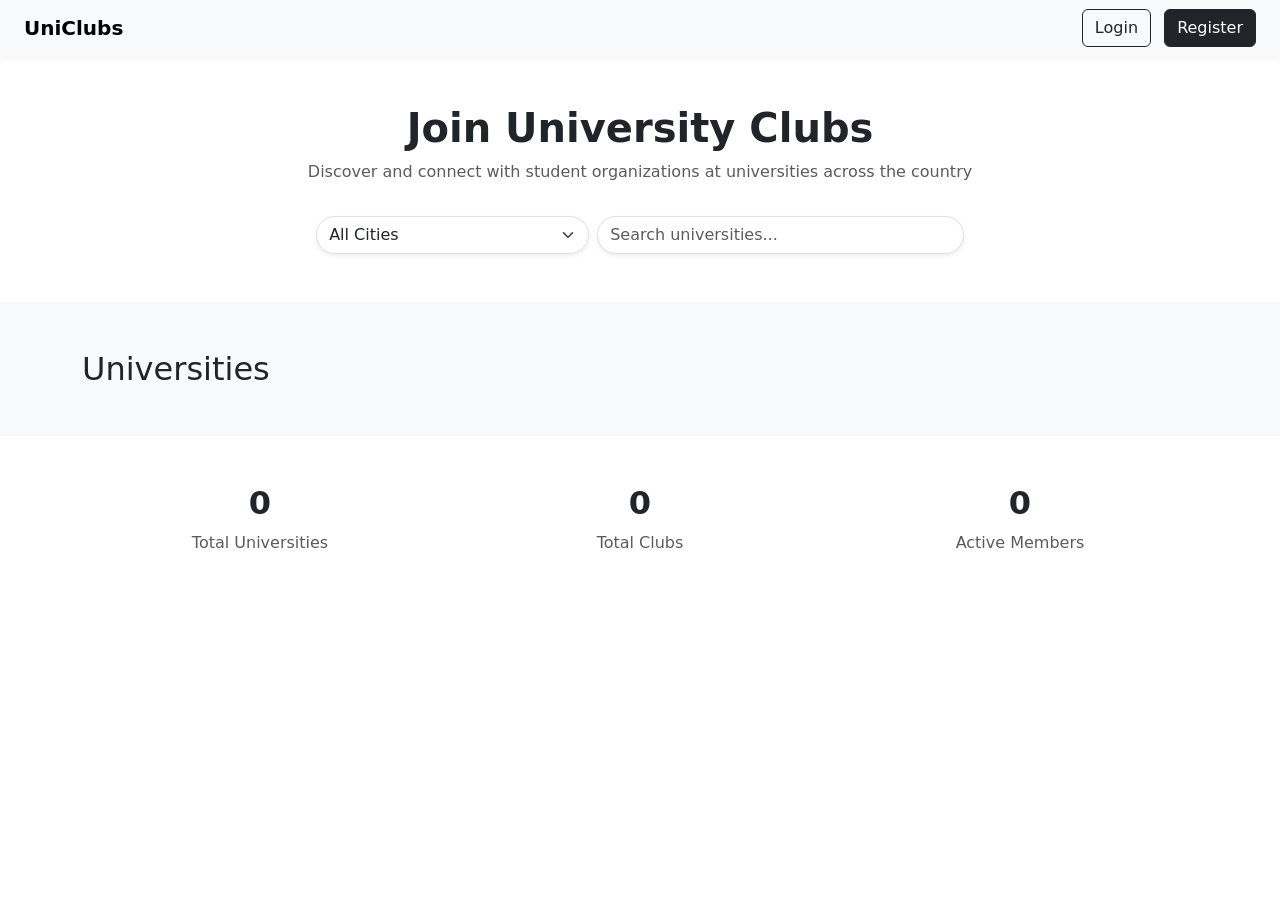
<file: Frontend/index.html>
<!DOCTYPE html>
<html lang="en">
<head>
    <meta charset="UTF-8">
    <title>UniClubs</title>
    <meta name="viewport" content="width=device-width, initial-scale=1">

    <!-- Bootstrap CSS -->
    <link href="https://cdn.jsdelivr.net/npm/bootstrap@5.3.2/dist/css/bootstrap.min.css" rel="stylesheet">

    <link rel="stylesheet" href="css/style.css">
</head>
<body>

<!-- NAVBAR -->
<nav class="navbar navbar-light bg-light px-4">
<a class="navbar-brand fw-bold">UniClubs</a>
<div id="navButtons">
    <a href="login.html" class="btn btn-outline-dark me-2">Login</a>
    <a href="register.html" class="btn btn-dark">Register</a>
</div>
</nav>

<!-- HERO SECTION -->
<section class="text-center py-5">
    <div class="container">
        <h1 class="fw-bold">Join University Clubs</h1>
        <p class="text-muted">
            Discover and connect with student organizations at universities across the country
        </p>

        <div class="row justify-content-center mt-4 g-2">
            <div class="col-md-3">
                <select id="cityFilter" class="form-select rounded-pill shadow-sm">
                    <option value="all">All Cities</option>
                </select>
            </div>
            <div class="col-md-4">
                <input type="text" id="searchInput" class="form-control shadow-sm rounded-pill" placeholder="Search universities...">
            </div>
        </div>
    </div>
</section>

<!-- UNIVERSITIES SECTION -->
<section class="py-5 bg-light">
    <div class="container">
        <h2 class="mb-4">Universities</h2>

        <div class="row g-4" id="universityList">

            

            <p id="noResultMessage" class="text-center text-danger mt-4 d-none">
                No universities found.
            </p>

        </div>
    </div>
</section>

<!-- STATS SECTION -->
<section class="py-5 text-center">
    <div class="container">
        <div class="row">

            <div class="col-md-4">
                <h2 id="totalUniversities" class="fw-bold">0</h2>
                <p class="text-muted">Total Universities</p>
            </div>

            <div class="col-md-4">
                <h2 id="totalClubs" class="fw-bold">0</h2>
                <p class="text-muted">Total Clubs</p>
            </div>

            <div class="col-md-4">
                <h2 id="totalMembers" class="fw-bold">0</h2>
                <p class="text-muted">Active Members</p>
            </div>

        </div>
    </div>
</section>

    <!-- University Edit Modal -->
    <div class="modal fade" id="editUniversityModal" tabindex="-1" aria-hidden="true">
        <div class="modal-dialog">
            <div class="modal-content">
                <div class="modal-header">
                    <h5 class="modal-title">Edit University</h5>
                    <button type="button" class="btn-close" data-bs-dismiss="modal" aria-label="Close"></button>
                </div>
                <div class="modal-body">
                    <form id="editUniversityForm">
                        <input type="hidden" id="editUniId">
                        <div class="mb-3">
                            <label class="form-label">University Name</label>
                            <input type="text" id="editUniName" class="form-control" required>
                        </div>
                        <div class="mb-3">
                            <label class="form-label">City</label>
                            <input type="text" id="editUniCity" class="form-control" required>
                        </div>
                        <div class="mb-3">
                            <label class="form-label">Logo URL</label>
                            <input type="text" id="editUniLogo" class="form-control">
                        </div>
                        <div class="text-end">
                            <button type="button" class="btn btn-secondary" data-bs-dismiss="modal">Cancel</button>
                            <button type="submit" class="btn btn-primary">Save Changes</button>
                        </div>
                    </form>
                </div>
            </div>
        </div>
    </div>

<!-- Scripts -->
<script src="https://cdn.jsdelivr.net/npm/bootstrap@5.3.0/dist/js/bootstrap.bundle.min.js"></script>
<script src="js/services/apiService.js"></script>
<script src="js/auth.js"></script>
<script src="js/main.js"></script>

</body>
</html>
</file>
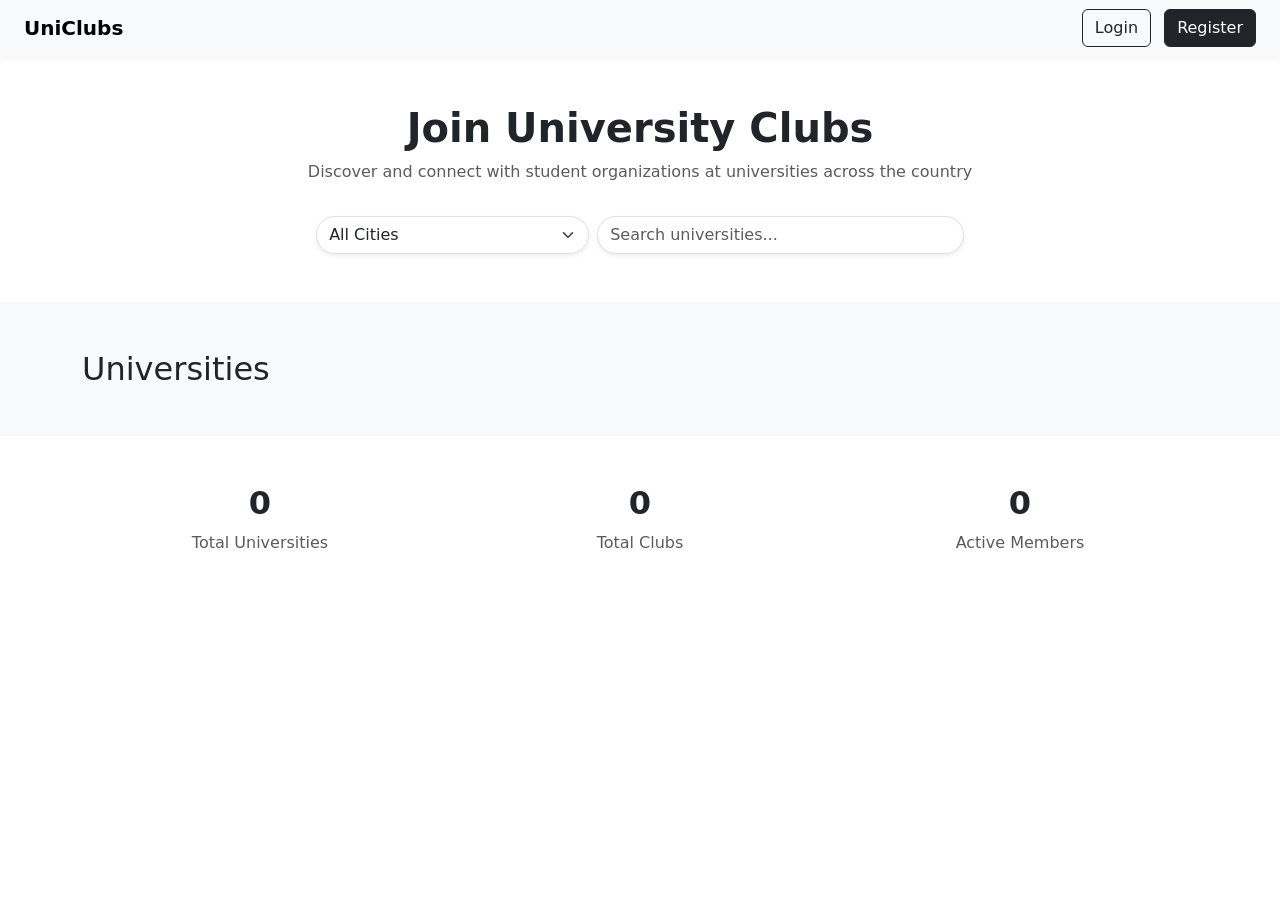
<file: Frontend/admin.html>
<!DOCTYPE html>
<html lang="tr">
<head>
    <meta charset="UTF-8">
    <meta name="viewport" content="width=device-width, initial-scale=1.0">
    <title>Admin Paneli - UniClub</title>
    <link href="https://cdn.jsdelivr.net/npm/bootstrap@5.3.0/dist/css/bootstrap.min.css" rel="stylesheet">
    <link rel="stylesheet" href="css/style.css">
    <style>
        .university-block { border-left: 4px solid #212529; }
        .club-block { border-left: 4px solid #0d6efd; }
        .section-title { font-size: 0.8rem; text-transform: uppercase; letter-spacing: 1px; }
        .badge-pending  { background: #ffc107; color: #000; }
        .badge-approved { background: #198754; color: #fff; }
        .badge-rejected { background: #dc3545; color: #fff; }
    </style>
</head>
<body class="bg-light">

<!-- Navbar -->
<nav class="navbar navbar-expand-lg navbar-dark bg-dark">
    <div class="container">
        <a class="navbar-brand" href="index.html">UniClub Admin</a>
        <div class="d-flex align-items-center gap-3">
            <span id="adminNameDisplay" class="text-light"></span>
            <button onclick="logout()" class="btn btn-outline-danger btn-sm">Çıkış Yap</button>
        </div>
    </div>
</nav>

<div class="container mt-4">

    <!-- TAB NAVİGASYON -->
    <ul class="nav nav-tabs mb-4" id="adminTabs">
        <li class="nav-item">
            <button class="nav-link active" data-tab="requests">İstekler</button>
        </li>
        <li class="nav-item">
            <button class="nav-link" data-tab="universities">Üniversite Ekle</button>
        </li>
        <li class="nav-item">
            <button class="nav-link" data-tab="clubs">Kulüp Ekle</button>
        </li>
        <li class="nav-item">
            <button class="nav-link" data-tab="events">Etkinlik Ekle</button>
        </li>
    </ul>

    <!-- TAB: İSTEKLER -->
    <div id="tab-requests">
        <div class="d-flex justify-content-between align-items-center mb-3">
            <h5 class="fw-bold mb-0">Tüm İstekler</h5>
            <button onclick="loadRequests()" class="btn btn-sm btn-outline-dark">Yenile</button>
        </div>
        <div class="row g-2 mb-3">
            <div class="col-md-4">
                <select id="filterUniversity" class="form-select" onchange="applyFilters()">
                    <option value="">Tüm Üniversiteler</option>
                </select>
            </div>
            <div class="col-md-4">
                <select id="filterStatus" class="form-select" onchange="applyFilters()">
                    <option value="Pending">Sadece Bekleyenler</option>
                    <option value="">Tümü</option>
                    <option value="Approved">Onaylananlar</option>
                    <option value="Rejected">Reddedilenler</option>
                </select>
            </div>
        </div>
        <div id="requestsContainer">
            <p class="text-muted">Yükleniyor...</p>
        </div>
    </div>

    <!-- TAB: ÜNİVERSİTE EKLE -->
    <div id="tab-universities" class="d-none">
        <div class="card shadow-sm">
            <div class="card-header bg-success text-white">Yeni Üniversite Ekle</div>
            <div class="card-body">
                <form id="addUniversityForm" class="row g-3">
                    <div class="col-md-4">
                        <label class="form-label">Üniversite Adı</label>
                        <input type="text" id="newUniName" class="form-control" placeholder="Örn: Hacettepe Üniversitesi" required>
                    </div>
                    <div class="col-md-3">
                        <label class="form-label">Şehir</label>
                        <input type="text" id="newUniCity" class="form-control" placeholder="Örn: Ankara" required>
                    </div>
                    <div class="col-md-4">
                        <label class="form-label">Logo Resmi</label>
                        <input type="file" id="newUniLogoFile" class="form-control" accept="image/*">
                        <div id="logoPreview" class="mt-2 d-none">
                            <img id="logoPreviewImg" src="" alt="Önizleme" style="height:60px; border-radius:6px; border:1px solid #ddd;">
                        </div>
                    </div>
                    <div class="col-md-1 d-flex align-items-end">
                        <button type="submit" class="btn btn-success w-100">Ekle</button>
                    </div>
                </form>
                <div id="addUniMessage" class="mt-2"></div>
            </div>
        </div>
    </div>

    <!-- TAB: KULÜP EKLE -->
    <div id="tab-clubs" class="d-none">
        <div class="card shadow-sm">
            <div class="card-header bg-primary text-white">Yeni Kulüp Ekle</div>
            <div class="card-body">
                <form id="addClubFormAdmin" class="row g-3">
                    <div class="col-md-3">
                        <label class="form-label">Üniversite</label>
                        <select id="clubUniSelect" class="form-select" required>
                            <option value="">Seçiniz...</option>
                        </select>
                    </div>
                    <div class="col-md-3">
                        <label class="form-label">Kulüp Adı</label>
                        <input type="text" id="adminClubName" class="form-control" required>
                    </div>
                    <div class="col-md-2">
                        <label class="form-label">Kategori</label>
                        <select id="adminClubCategory" class="form-select" required>
                            <option value="">Seçiniz...</option>
                            <option>Technology</option>
                            <option>Engineering</option>
                            <option>Business</option>
                            <option>Arts</option>
                            <option>Health</option>
                            <option>Social</option>
                            <option>Sports</option>
                            <option>Science</option>
                            <option>Music</option>
                            <option>Gaming</option>
                            <option>Environment</option>
                            <option>Volunteering</option>
                        </select>
                    </div>
                    <div class="col-md-3">
                        <label class="form-label">Açıklama</label>
                        <input type="text" id="adminClubDescription" class="form-control">
                    </div>
                    <div class="col-md-4">
                        <label class="form-label">Resim</label>
                        <input type="file" id="adminClubImageFile" class="form-control" accept="image/*">
                    </div>
                    <div class="col-md-2 d-flex align-items-end">
                        <button type="submit" class="btn btn-primary w-100">Ekle</button>
                    </div>
                </form>
                <div id="addClubMessage" class="mt-2"></div>
            </div>
        </div>
    </div>

    <!-- TAB: ETKİNLİK EKLE -->
    <div id="tab-events" class="d-none">
        <div class="card shadow-sm">
            <div class="card-header bg-warning">Yeni Etkinlik Ekle</div>
            <div class="card-body">
                <form id="addEventFormAdmin" class="row g-3">
                    <div class="col-md-3">
                        <label class="form-label">Üniversite</label>
                        <select id="eventUniSelect" class="form-select" required>
                            <option value="">Seçiniz...</option>
                        </select>
                    </div>
                    <div class="col-md-3">
                        <label class="form-label">Kulüp</label>
                        <select id="eventClubSelect" class="form-select" required>
                            <option value="">Önce üniversite seçin</option>
                        </select>
                    </div>
                    <div class="col-md-3">
                        <label class="form-label">Etkinlik Adı</label>
                        <input type="text" id="adminEventTitle" class="form-control" required>
                    </div>
                    <div class="col-md-3">
                        <label class="form-label">Konum</label>
                        <input type="text" id="adminEventLocation" class="form-control" required>
                    </div>
                    <div class="col-md-3">
                        <label class="form-label">Tarih & Saat</label>
                        <input type="datetime-local" id="adminEventDate" class="form-control" required>
                    </div>
                    <div class="col-md-6">
                        <label class="form-label">Açıklama</label>
                        <input type="text" id="adminEventDescription" class="form-control">
                    </div>
                    <div class="col-md-3 d-flex align-items-end">
                        <button type="submit" class="btn btn-warning w-100">Ekle</button>
                    </div>
                </form>
                <div id="addEventMessage" class="mt-2"></div>
            </div>
        </div>
    </div>

</div>

<!-- Kulüp Düzenleme Modalı -->
<div class="modal fade" id="editClubModal" tabindex="-1">
    <div class="modal-dialog">
        <div class="modal-content">
            <div class="modal-header">
                <h5 class="modal-title">Kulübü Düzenle</h5>
                <button type="button" class="btn-close" data-bs-dismiss="modal"></button>
            </div>
            <div class="modal-body">
                <input type="hidden" id="editClubId">
                <div class="mb-3">
                    <label class="form-label">Kulüp Adı</label>
                    <input type="text" id="editClubName" class="form-control" required>
                </div>
                <div class="mb-3">
                    <label class="form-label">Kategori</label>
                    <select id="editClubCategory" class="form-select" required>
                        <option>Technology</option>
                        <option>Engineering</option>
                        <option>Business</option>
                        <option>Arts</option>
                        <option>Health</option>
                        <option>Social</option>
                        <option>Sports</option>
                        <option>Science</option>
                        <option>Music</option>
                        <option>Gaming</option>
                        <option>Environment</option>
                        <option>Volunteering</option>
                    </select>
                </div>
                <div class="mb-3">
                    <label class="form-label">Açıklama</label>
                    <textarea id="editClubDescription" class="form-control" rows="3"></textarea>
                </div>
                <div class="mb-3">
                    <label class="form-label">Yeni Resim (opsiyonel)</label>
                    <input type="file" id="editClubImageFile" class="form-control" accept="image/*">
                    <small class="text-muted">Seçmezseniz mevcut resim korunur.</small>
                </div>
                <div id="editClubMessage"></div>
            </div>
            <div class="modal-footer">
                <button type="button" class="btn btn-secondary" data-bs-dismiss="modal">İptal</button>
                <button type="button" class="btn btn-primary" onclick="saveClubEdit()">Kaydet</button>
            </div>
        </div>
    </div>
</div>

<script src="https://cdn.jsdelivr.net/npm/bootstrap@5.3.0/dist/js/bootstrap.bundle.min.js"></script>
<script src="js/services/apiService.js"></script>
<script src="js/auth.js"></script>
<script src="js/admin.js"></script>
</body>
</html>
</file>
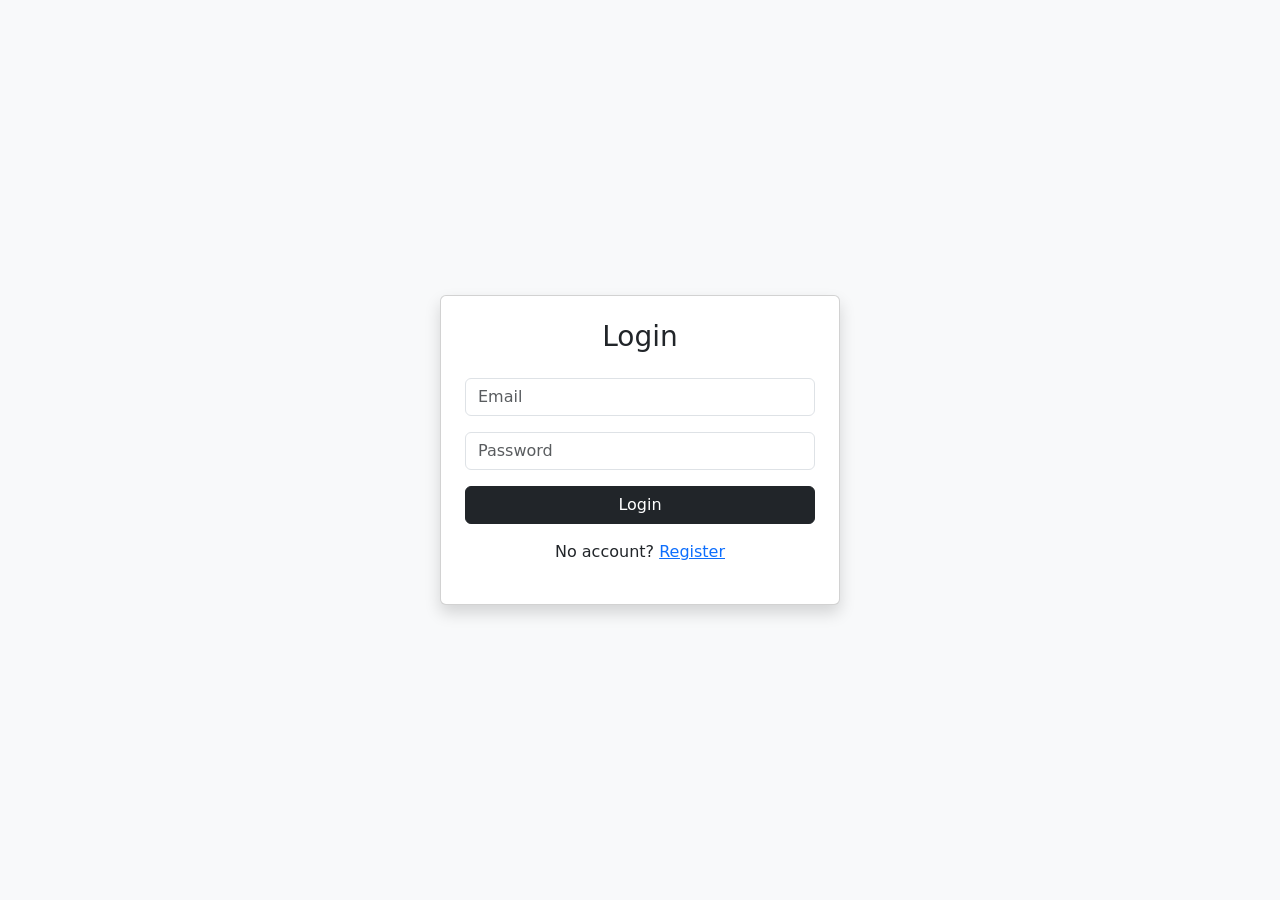
<file: Frontend/login.html>
<!DOCTYPE html>
<html lang="en">
<head>
<meta charset="UTF-8">
<title>Login</title>

<link href="https://cdn.jsdelivr.net/npm/bootstrap@5.3.2/dist/css/bootstrap.min.css" rel="stylesheet">

</head>

<body class="bg-light">

<div class="container d-flex justify-content-center align-items-center vh-100">

<div class="card shadow p-4" style="width:400px">

<h3 class="text-center mb-4">Login</h3>

<form id="loginForm">

<input class="form-control mb-3" id="email" placeholder="Email">

<input class="form-control mb-3" type="password" id="password" placeholder="Password">

<button class="btn btn-dark w-100">
Login
</button>

</form>

<p class="text-center mt-3">
No account?
<a href="register.html">Register</a>
</p>

</div>
</div>

<script src="js/login.js"></script>

</body>
</html>
</file>
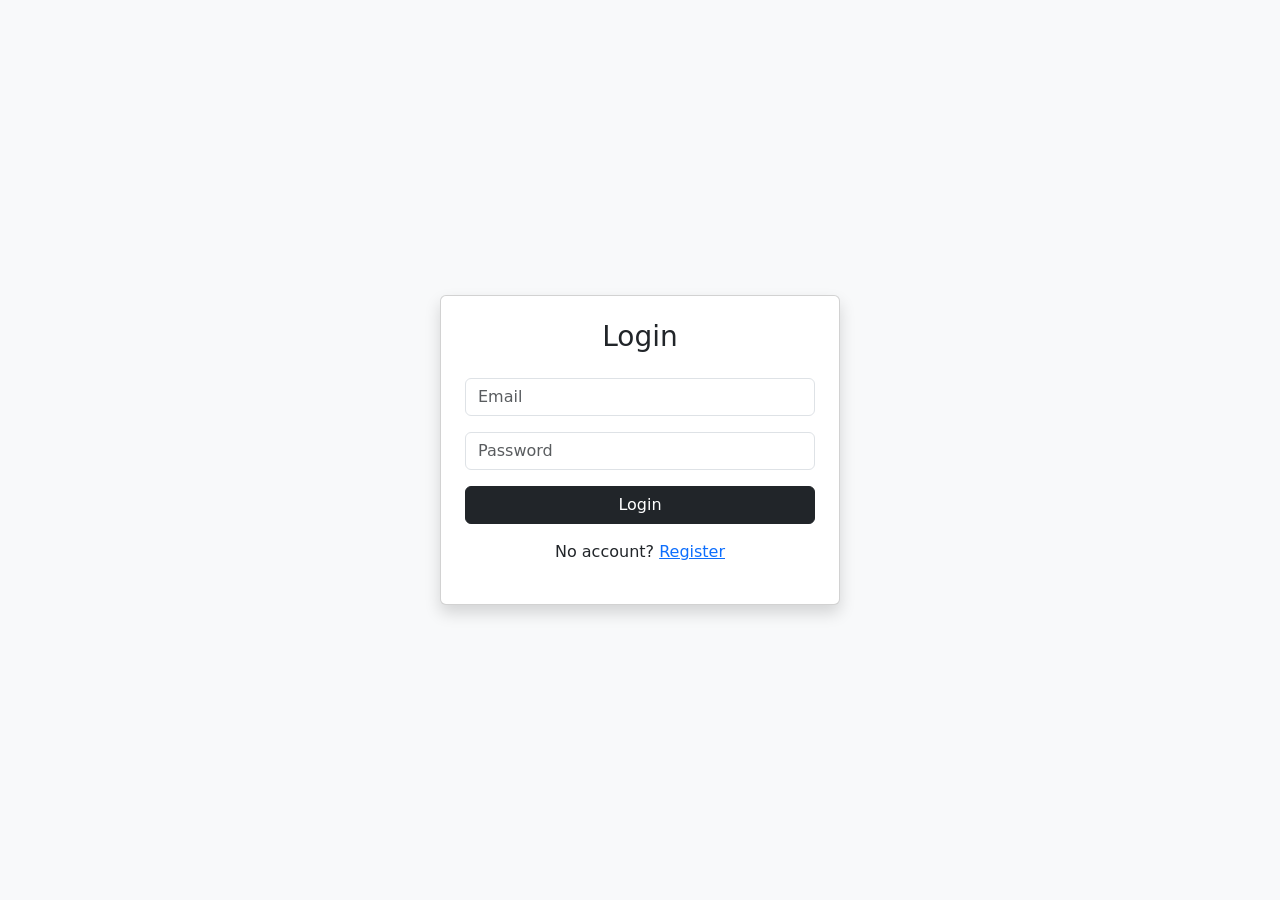
<file: Frontend/my-activities.html>
<!DOCTYPE html>
<html lang="tr">
<head>
    <meta charset="UTF-8">
    <title>Aktivitelerim - UniClubs</title>
    <meta name="viewport" content="width=device-width, initial-scale=1">
    <link href="https://cdn.jsdelivr.net/npm/bootstrap@5.3.2/dist/css/bootstrap.min.css" rel="stylesheet">
    <link rel="stylesheet" href="css/style.css">
</head>
<body class="bg-light">

<nav class="navbar navbar-light bg-light px-4 shadow-sm">
    <a class="navbar-brand fw-bold" href="index.html">UniClubs</a>
    <div>
        <a href="profile.html" class="btn btn-outline-dark me-2">Profilim</a>
        <button class="btn btn-dark" onclick="logout()">Çıkış Yap</button>
    </div>
</nav>

<div class="container py-5">

    <h3 class="fw-bold mb-4">Aktivitelerim</h3>

    <!-- SEKMELER -->
    <ul class="nav nav-tabs mb-4">
        <li class="nav-item">
            <button class="nav-link active" data-tab="clubs">Kulüplerim</button>
        </li>
        <li class="nav-item">
            <button class="nav-link" data-tab="events">Etkinliklerim</button>
        </li>
    </ul>

    <!-- KULÜPLER SEKMESİ -->
    <div id="tab-clubs">
        <div id="clubsContainer">
            <p class="text-muted">Yükleniyor...</p>
        </div>
    </div>

    <!-- ETKİNLİKLER SEKMESİ -->
    <div id="tab-events" class="d-none">
        <div id="eventsContainer">
            <p class="text-muted">Yükleniyor...</p>
        </div>
    </div>

</div>

<script src="https://cdn.jsdelivr.net/npm/bootstrap@5.3.2/dist/js/bootstrap.bundle.min.js"></script>
<script src="js/services/apiService.js"></script>
<script src="js/auth.js"></script>
<script src="js/my-activities.js"></script>
</body>
</html>
</file>
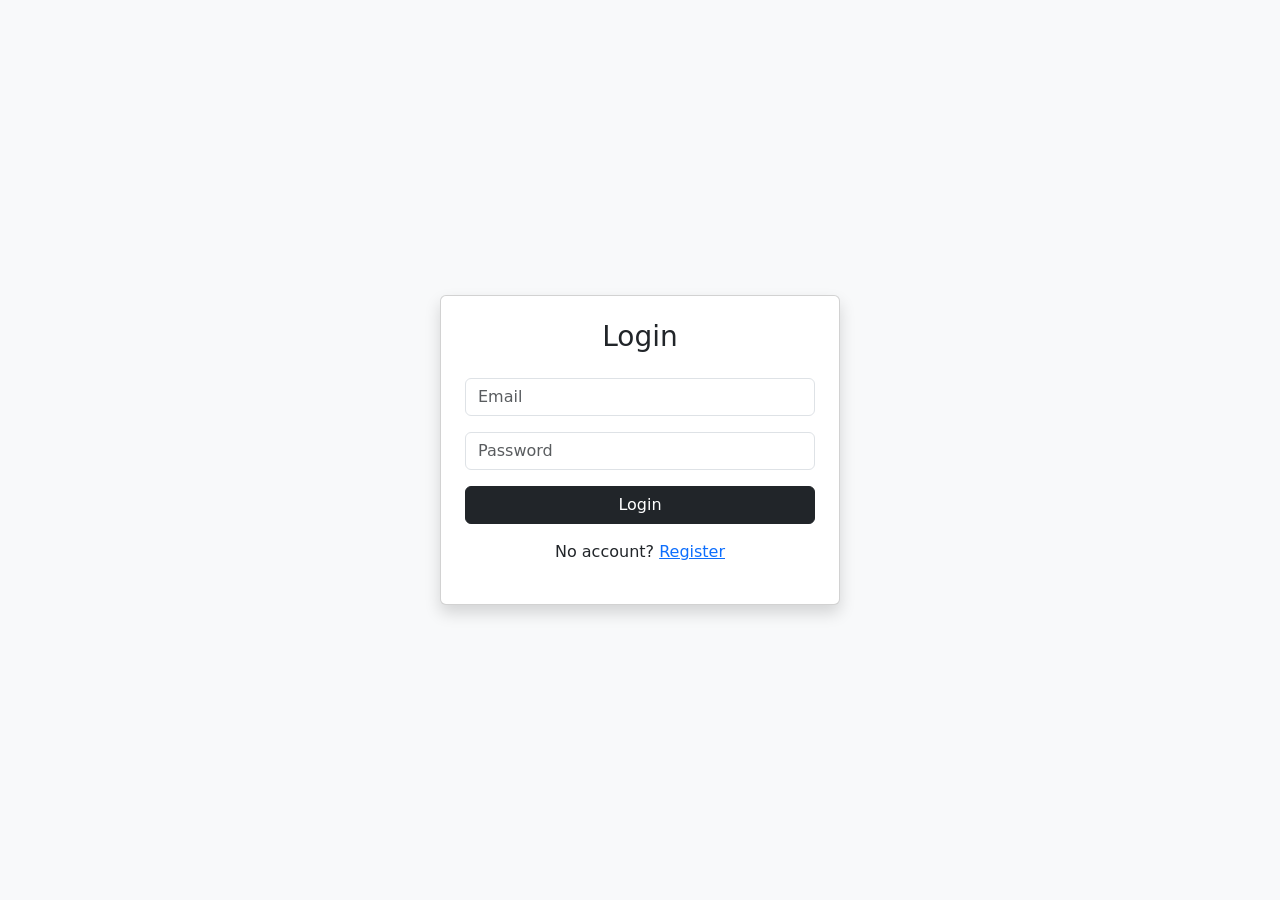
<file: Frontend/profile.html>
<!DOCTYPE html>
<html lang="tr">
<head>
    <meta charset="UTF-8">
    <title>Profilim - UniClubs</title>
    <meta name="viewport" content="width=device-width, initial-scale=1">
    <link href="https://cdn.jsdelivr.net/npm/bootstrap@5.3.2/dist/css/bootstrap.min.css" rel="stylesheet">
    <link rel="stylesheet" href="css/style.css">
</head>
<body class="bg-light">

<!-- NAVBAR -->
<nav class="navbar navbar-light bg-light px-4 shadow-sm">
    <a class="navbar-brand fw-bold" href="index.html">UniClubs</a>
    <div>
        <a href="index.html" class="btn btn-outline-dark me-2">Ana Sayfa</a>
        <button class="btn btn-dark" onclick="logout()">Çıkış Yap</button>
    </div>
</nav>

<div class="container py-5" style="max-width: 700px;">

    <!-- BAŞLIK -->
    <div class="text-center mb-4">
        <div class="bg-dark text-white rounded-circle d-inline-flex align-items-center justify-content-center mb-3"
             style="width:80px; height:80px; font-size:2rem;">
            <span id="avatarInitials">?</span>
        </div>
        <h3 id="profileFullName" class="fw-bold mb-0">Yükleniyor...</h3>
        <span id="profileRole" class="badge bg-secondary mt-1"></span>
    </div>

    <!-- BİLGİ GÜNCELLEME KARTI -->
    <div class="card shadow-sm mb-4">
        <div class="card-header fw-bold">Kişisel Bilgiler</div>
        <div class="card-body">
            <form id="profileForm">
                <div class="row g-3">
                    <div class="col-md-6">
                        <label class="form-label">Ad</label>
                        <input type="text" id="firstName" class="form-control">
                    </div>
                    <div class="col-md-6">
                        <label class="form-label">Soyad</label>
                        <input type="text" id="lastName" class="form-control">
                    </div>
                    <div class="col-12">
                        <label class="form-label">E-posta</label>
                        <input type="email" id="email" class="form-control">
                    </div>
                    <div class="col-12">
                        <label class="form-label">Üniversite</label>
                        <select id="universityId" class="form-select">
                            <option value="0">Seçiniz...</option>
                        </select>
                    </div>
                    <div class="col-md-8">
                        <label class="form-label">Bölüm</label>
                        <select id="department" class="form-select">
                            <option value="">Seçiniz...</option>
                            <option>Bilgisayar Mühendisliği</option>
                            <option>Yazılım Mühendisliği</option>
                            <option>Elektrik-Elektronik Mühendisliği</option>
                            <option>Makine Mühendisliği</option>
                            <option>İnşaat Mühendisliği</option>
                            <option>Endüstri Mühendisliği</option>
                            <option>Kimya Mühendisliği</option>
                            <option>Biyomedikal Mühendisliği</option>
                            <option>Matematik</option>
                            <option>Fizik</option>
                            <option>Kimya</option>
                            <option>İşletme</option>
                            <option>İktisat</option>
                            <option>Hukuk</option>
                            <option>Tıp</option>
                            <option>Hemşirelik</option>
                            <option>Psikoloji</option>
                            <option>Sosyoloji</option>
                            <option>Mimarlık</option>
                            <option>İç Mimarlık</option>
                            <option>Güzel Sanatlar</option>
                            <option>Müzik</option>
                            <option>Eğitim</option>
                            <option>Türk Dili ve Edebiyatı</option>
                            <option>Tarih</option>
                            <option>Felsefe</option>
                            <option>Uluslararası İlişkiler</option>
                            <option>Siyaset Bilimi</option>
                            <option>İletişim</option>
                            <option>Gastronomi</option>
                            <option>Turizm</option>
                        </select>
                    </div>
                    <div class="col-md-4">
                        <label class="form-label">Sınıf</label>
                        <select id="year" class="form-select">
                            <option value="">Seçiniz...</option>
                            <option value="0">Hazırlık</option>
                            <option value="1">1. Sınıf</option>
                            <option value="2">2. Sınıf</option>
                            <option value="3">3. Sınıf</option>
                            <option value="4">4. Sınıf</option>
                            <option value="5">5. Sınıf</option>
                        </select>
                    </div>
                </div>
                <div class="mt-3 text-end">
                    <button type="submit" class="btn btn-dark">Bilgileri Kaydet</button>
                </div>
            </form>
            <div id="profileMessage" class="mt-2"></div>
        </div>
    </div>

    <!-- ŞİFRE DEĞİŞTİRME KARTI -->
    <div class="card shadow-sm">
        <div class="card-header fw-bold">Şifre Değiştir</div>
        <div class="card-body">
            <form id="passwordForm">
                <div class="mb-3">
                    <label class="form-label">Mevcut Şifre</label>
                    <input type="password" id="currentPassword" class="form-control" placeholder="Mevcut şifrenizi girin">
                </div>
                <div class="mb-3">
                    <label class="form-label">Yeni Şifre</label>
                    <input type="password" id="newPassword" class="form-control" placeholder="Yeni şifrenizi girin">
                </div>
                <div class="mb-3">
                    <label class="form-label">Yeni Şifre (Tekrar)</label>
                    <input type="password" id="confirmPassword" class="form-control" placeholder="Yeni şifrenizi tekrar girin">
                </div>
                <div class="text-end">
                    <button type="submit" class="btn btn-dark">Şifreyi Güncelle</button>
                </div>
            </form>
            <div id="passwordMessage" class="mt-2"></div>
        </div>
    </div>

</div>

<script src="https://cdn.jsdelivr.net/npm/bootstrap@5.3.2/dist/js/bootstrap.bundle.min.js"></script>
<script src="js/services/apiService.js"></script>
<script src="js/auth.js"></script>
<script src="js/profile.js"></script>
</body>
</html>
</file>
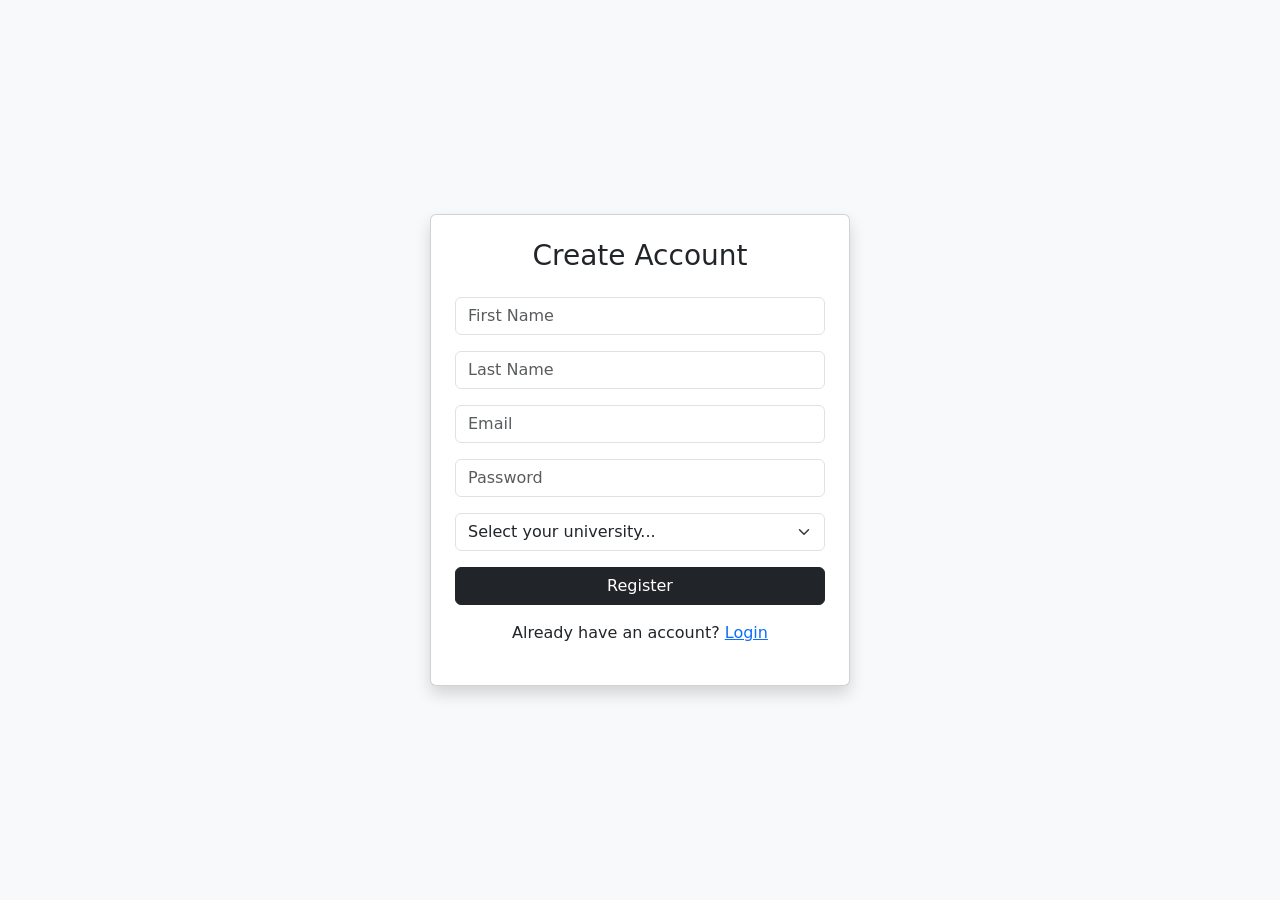
<file: Frontend/register.html>
<!DOCTYPE html>
<html lang="en">
<head>
<meta charset="UTF-8">
<title>Register - UniClubs</title>
<meta name="viewport" content="width=device-width, initial-scale=1">
<link href="https://cdn.jsdelivr.net/npm/bootstrap@5.3.2/dist/css/bootstrap.min.css" rel="stylesheet">
</head>

<body class="bg-light">

<div class="container d-flex justify-content-center align-items-center vh-100">

<div class="card shadow p-4" style="width:420px">

<h3 class="text-center mb-4">Create Account</h3>

<form id="registerForm">
    <input class="form-control mb-3" id="firstName" placeholder="First Name" required>
    <input class="form-control mb-3" id="lastName" placeholder="Last Name" required>
    <input class="form-control mb-3" id="email" type="email" placeholder="Email" required>
    <input class="form-control mb-3" id="password" type="password" placeholder="Password" required>

    <select class="form-select mb-3" id="universityId" required>
        <option value="">Select your university...</option>
    </select>

    <button class="btn btn-dark w-100" type="submit">Register</button>
</form>

<p class="text-center mt-3">
    Already have an account? <a href="login.html">Login</a>
</p>

</div>
</div>

<script>
// Üniversiteleri API'den çek ve dropdown'a doldur
async function loadUniversities() {
    try {
        const response = await fetch("http://localhost:5149/api/universities");
        const universities = await response.json();
        const select = document.getElementById("universityId");
        universities.forEach(u => {
            const option = document.createElement("option");
            option.value = u.id;
            option.textContent = u.name + " (" + u.city + ")";
            select.appendChild(option);
        });
    } catch (e) {
        console.error("Üniversiteler yüklenemedi:", e);
    }
}

loadUniversities();

document.getElementById("registerForm").addEventListener("submit", async function(e) {
    e.preventDefault();

    const universityId = document.getElementById("universityId").value;
    if (!universityId) {
        alert("Lütfen üniversitenizi seçin.");
        return;
    }

    try {
        const user = {
            firstName: document.getElementById("firstName").value,
            lastName: document.getElementById("lastName").value,
            email: document.getElementById("email").value,
            password: document.getElementById("password").value,
            universityId: parseInt(universityId)
        };

        const response = await fetch("http://localhost:5149/api/auth/register", {
            method: "POST",
            headers: { "Content-Type": "application/json" },
            body: JSON.stringify(user)
        });

        if (response.ok) {
            const userData = await response.json();
            localStorage.setItem("user", JSON.stringify(userData));
            window.location.href = "index.html";
        } else {
            const text = await response.text();
            let msg = text;
            try { msg = JSON.parse(text).message || text; } catch {}
            alert("Hata: " + msg);
        }
    } catch (error) {
        alert("Bağlantı hatası: " + error.message);
    }
});
</script>

</body>
</html>
</file>
<file: Frontend/css/style.css>
.uni-img {
    height: 200px;
    object-fit: contain;
    background-color: #f8f9fa;
    padding: 20px;
}

#searchInput {
    transition: all 0.3s ease;
}

#searchInput:focus {
    box-shadow: 0 0 0 4px rgba(0, 0, 0, 0.1);
    transform: scale(1.02);
}

.card {
    transition: all 0.3s ease;
    border: none;
}

.card:hover {
    transform: translateY(-10px);
    box-shadow: 0 15px 35px rgba(0, 0, 0, 0.15);
}

.card .btn {
    transition: all 0.3s ease;
}

.card:hover .btn {
    background-color: #000;
    color: #fff;
}
.card {
    border-radius: 16px;
}
.uni-img {
    border-radius: 12px;
}
.navbar {
    box-shadow: 0 2px 8px rgba(0,0,0,0.05);
}
</file>
